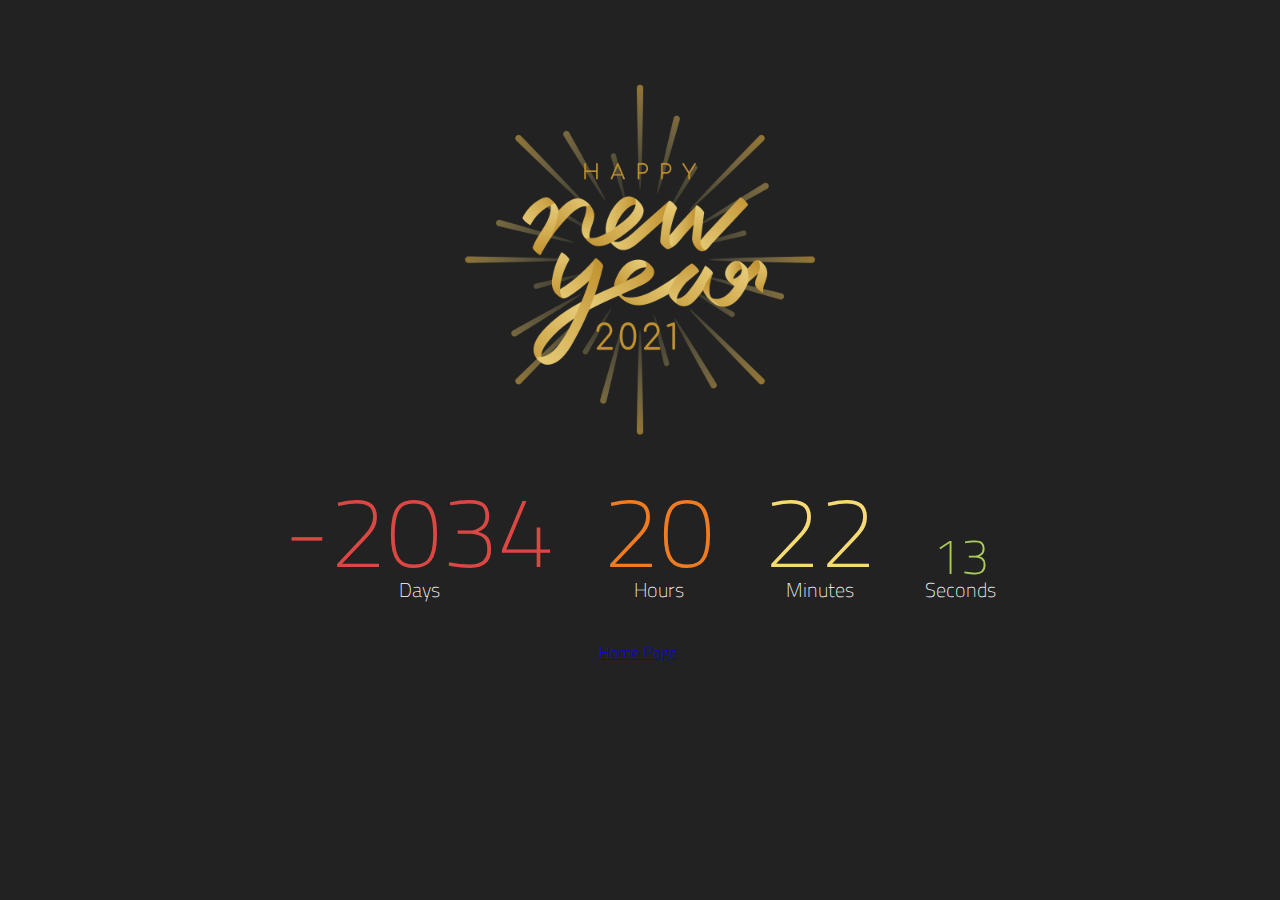
<file: countdown/index.html>
<!DOCTYPE html>
<html>
  <head>
    <meta charset="utf-8">
	<meta name="viewport" content="width=device-width, initial-scale=1.0">
    <meta http-equiv="X-UA-Compatible" content="IE=edge">
	<meta name="author" content="Dang Nguyen">
    <meta name="copyright" content="Dang Nguyen">
    <title>Happy New Year</title>
    <link rel="stylesheet" href="https://fonts.googleapis.com/css?family=Titillium+Web:400,200,200italic,300,300italic,900,700italic,700,600italic,600,400italic">
    <link rel="stylesheet" href="animate.css">
    <style>body,span{color:#ffffff}img,span{display:block}body{font-family:'Titillium Web',cursive;width:800px;margin:0 auto;text-align:center;background:#222;font-weight:100}div{display:inline-block;line-height:1;padding:20px;font-size:40px}span{font-size:20px}#days,#hours,#minutes{font-size:100px}#days{color:#db4844}#hours{color:#f07c22}#minutes{color:#f6da74}#seconds{font-size:50px;color:#abcd58}#timer{padding-top:0}</style>
   <link rel="shortcut icon" href="/favicon.png" />
  </head>
  <body>
        <div style="text-align: center; padding-bottom: 0;">
		<br/>
     <script type="text/javascript">
var myLogo = ['img/logo/1.png', 
			'img/logo/2.png',
			'img/logo/3.png',
			'img/logo/4.png',
			'img/logo/5.png',
			'img/logo/6.png'];
var rand = myLogo[Math.floor(Math.random()*myLogo.length)];
document.write('<img src="'+rand+'" alt="logo" width="400" class="animated infinite pulse">');
</script>
    </div>

    <div id="timer">
      <!--<div id="days"></div>-->
      <div id="days"></div>
      <div id="hours"></div>
      <div id="minutes"></div>
      <div id="seconds"></div>
    </div>

    <script src="https://ajax.googleapis.com/ajax/libs/jquery/2.2.4/jquery.min.js"></script>
    <script>
      let timeout = null;

      function makeTimer() {
        // Edit Here
        //---- let endTime = new Date("'02/14/2018 23:59:59 GMT+0700 (SE Asia Standard Time)"); ----
        let endTime = new Date("'01/01/2021 00:00:00 GMT+0700 (SE Asia Standard Time)");
        endTime = (Date.parse(endTime) / 1000);

        let now = new Date();
        now = (Date.parse(now) / 1000);

        let timeLeft = endTime - now,
          days = Math.floor(timeLeft / 86400),
          hours = Math.floor((timeLeft - (days * 86400)) / 3600),
          minutes = Math.floor((timeLeft - (days * 86400) - (hours * 3600)) / 60),
          seconds = Math.floor((timeLeft - (days * 86400) - (hours * 3600) - (minutes * 60)));

        if (hours === 0 && minutes === 0 && seconds === 0) {
          clearTimeout(timeout);
        } else {
          if (hours < "10") {
            hours = "0" + hours;
          }
          if (minutes < "10") {
            minutes = "0" + minutes;
          }
          if (seconds < "10") {
            seconds = "0" + seconds;
          }

          $("#days").html(days + "<span>Days</span>");
          $("#hours").html(hours + "<span>Hours</span>");
          $("#minutes").html(minutes + "<span>Minutes</span>");
          $("#seconds").html(seconds + "<span>Seconds</span>");

          timeout = setTimeout(makeTimer, 1000);
        }
      }

      makeTimer();
    </script>
        <br/><a href="/">Home Page</a>
    <iframe width="0" height="0" src="https://www.youtub.com/embed/nqSPtyYRux4?autoplay=1&cc_load_policy=1" frameborder="0"
allowfullscreen></iframe>
  </body>
</html>
</file>
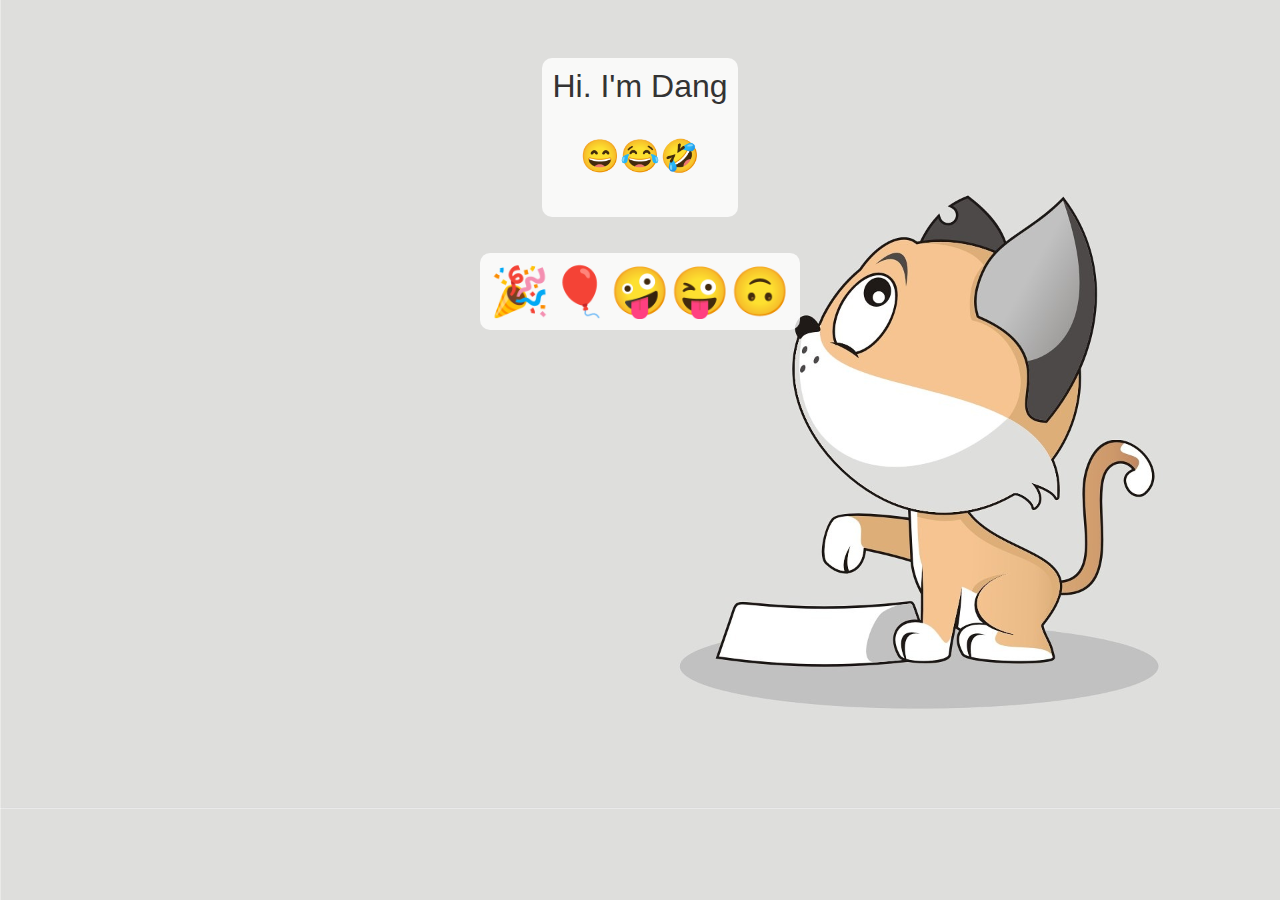
<file: joke/index.html>
<!DOCTYPE html>
<html lang="en">
<head>
    <meta charset="UTF-8">
    <meta name="viewport" content="width=device-width, initial-scale=1.0">
    <title>Funny Page</title>
    <style>
        body {
            font-family: Arial, sans-serif;
            text-align: center;
            background-image: url('https://dang2d.github.io/joke/background.jpg');
            background-size: cover;
            padding: 50px;
        }
        .joke-text {
            font-size: 2em;
            color: #333;
            margin-bottom: 20px;
            background: rgba(255, 255, 255, 0.8);
            display: inline-block;
            padding: 10px;
            border-radius: 10px;
        }
        .emojis {
            font-size: 3em;
            background: rgba(255, 255, 255, 0.8);
            display: inline-block;
            padding: 10px;
            border-radius: 10px;
        }
    </style>
</head>
<body>
    <div class="joke-text">Hi. I'm Dang
	<p>😄😂🤣</div>
	<p>
    <div class="emojis">🎉🎈🤪😜🙃</div>

    <script>
        const emojis = document.querySelector('.emojis');
        const emojiList = ['😄', '😂', '🤣', '🎉', '🎈', '🤪', '😜', '🙃', '😎', '🦄', '🐱‍👤', '👻'];
        let emojiCount = 0;
        const maxEmojis = 80;

        function addRandomEmoji() {
            if (emojiCount >= maxEmojis) {
                clearInterval(emojiInterval);
                return;
            }
            const randomEmoji = emojiList[Math.floor(Math.random() * emojiList.length)];
            emojis.innerHTML += ' ' + randomEmoji;
            emojiCount++;
        }

        const emojiInterval = setInterval(addRandomEmoji, 1000);
    </script>
</body>
</html>
</file>
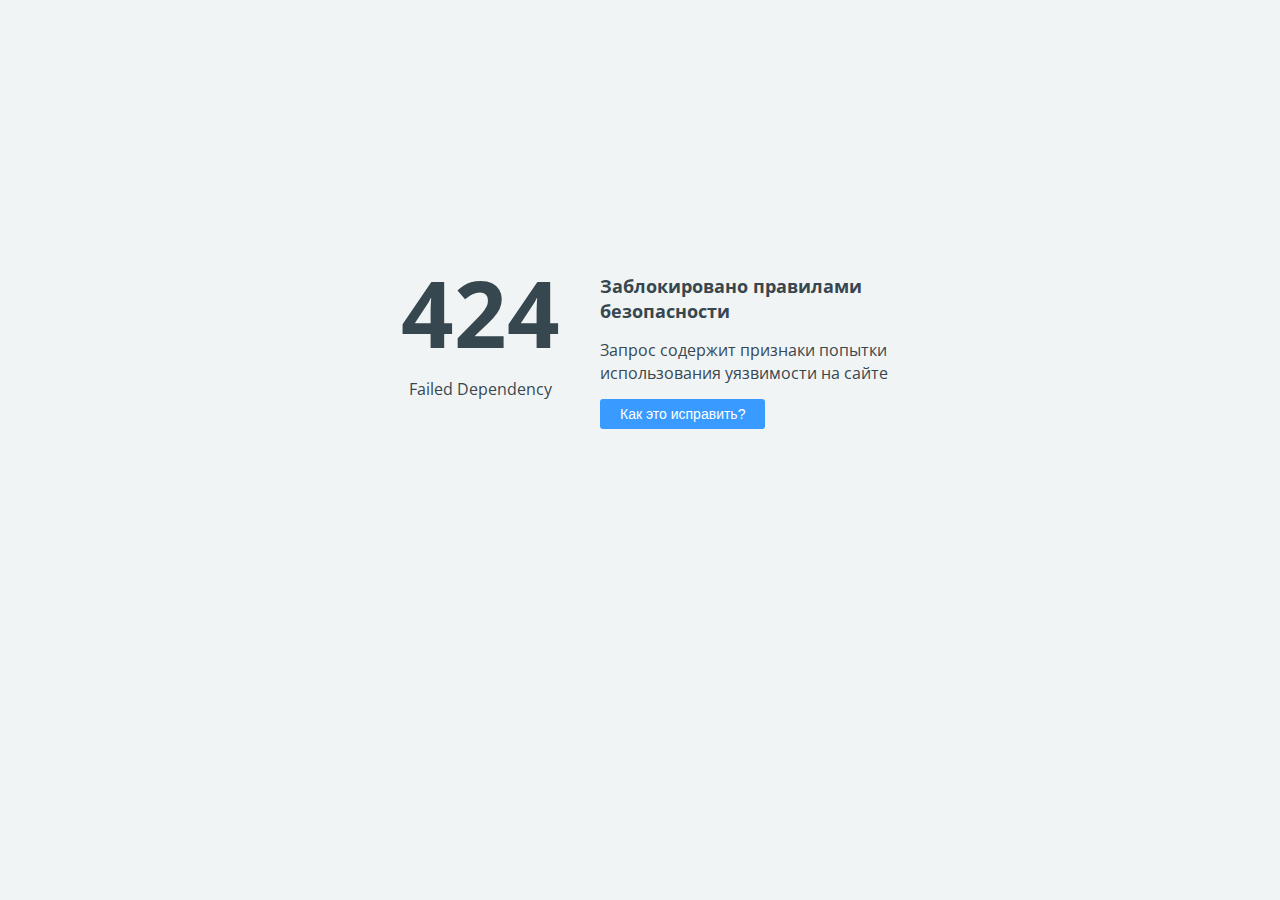
<file: css/plugins/owl.video.play.html>
<!doctype html>
<html>
<head>
    <title>424 Failed Dependency</title>
    <meta charset="UTF-8">
    <meta name="viewport" content="width=device-width">
    <link href='https://fonts.googleapis.com/css?family=Open+Sans:400,700&subset=latin,cyrillic' rel='stylesheet' type='text/css'>
    <style>
        body {
            background-color: #f1f4f5;
            color: #37474f;
            line-height: 1.4;
            font-family: 'Open Sans', sans-serif;
            margin: 0;
            padding: 0;
            }
        .error_code {
            display: block;
            font-size: 92px;
            font-weight: 700;
            margin-top: -25px;
            }
        .error_brief {
            display: block;
            font-size: 18px;
            font-weight: 700;
            margin-bottom: 15px;
            }
        .help_button, .fix_button {
            background-color: #399bff;
            color: #fff;
            margin-top: 15px;
            font-size: 14px;
            padding: 7px 20px 7px 20px;
            border: none;
            border-radius: 3px;
            vertical-align: middle;
            cursor: pointer;
            }
        .fix_button {
            background-color: #38ad41;
            }
        #fix_details {
            margin-top: 40px;
            visibility: hidden;
            opacity: 0;
            transition: visibility 0.3s, opacity 0.3s linear;
            }
    </style>

    <script language="JavaScript">
        function toggleHelp() {
            var e = document.getElementById("fix_details");
            if (e.style.visibility == 'visible') {
                e.style.visibility = 'hidden';
                e.style.opacity = 0;
            } else {
                e.style.visibility = 'visible';
                e.style.opacity = 1;
            }
        }
    </script>
</head>
<body>

<div style="display: table; position: absolute; height: 100%; width: 100%;">
    <div style="display: table-cell; vertical-align: middle; padding: 0 40px;">
        <div style="margin-left: auto; margin-right: auto; width: 520px;">
            <div style="float:left; width:200px; text-align: center; padding-right: 20px;">
                <span class="error_code">424</span>
                <span class="error_description">Failed Dependency</span>
            </div>
            <div style="float:left; width:300px;">
                <span class="error_brief">Заблокировано правилами безопасности</span>
                <span class="error_detail">Запрос содержит признаки попытки использования уязвимости на сайте</span>
                <br>
                <input type="button" value="Как это исправить?" class="help_button" onclick="toggleHelp()">
            </div>
            <div style="clear:both"></div>
            <div id="fix_details">
                Если Вы администратор сайта, самый быстрый способ исправить эту ошибку &mdash; воспользоваться
                Технической проверкой сайта в панели управления хостингом.
                
                <br>
                <input type="button" value="Техническая проверка сайта" class="fix_button" onclick="location.href = 'https://adm.tools/troubleshooting/?host=baha.malyarchuk.space&error=424&request=XjZjcGLdIC7U1LUVMFeS4QAAATs&time=2020-02-02%2007:51:44'">
                <br><br>
                <a href="https://www.ukraine.com.ua/faq/error-424.html">Подробнее о возможных причинах ошибки...</a>
            </div>
        </div>
    </div>
</div>

</body>
</html>
</file>
